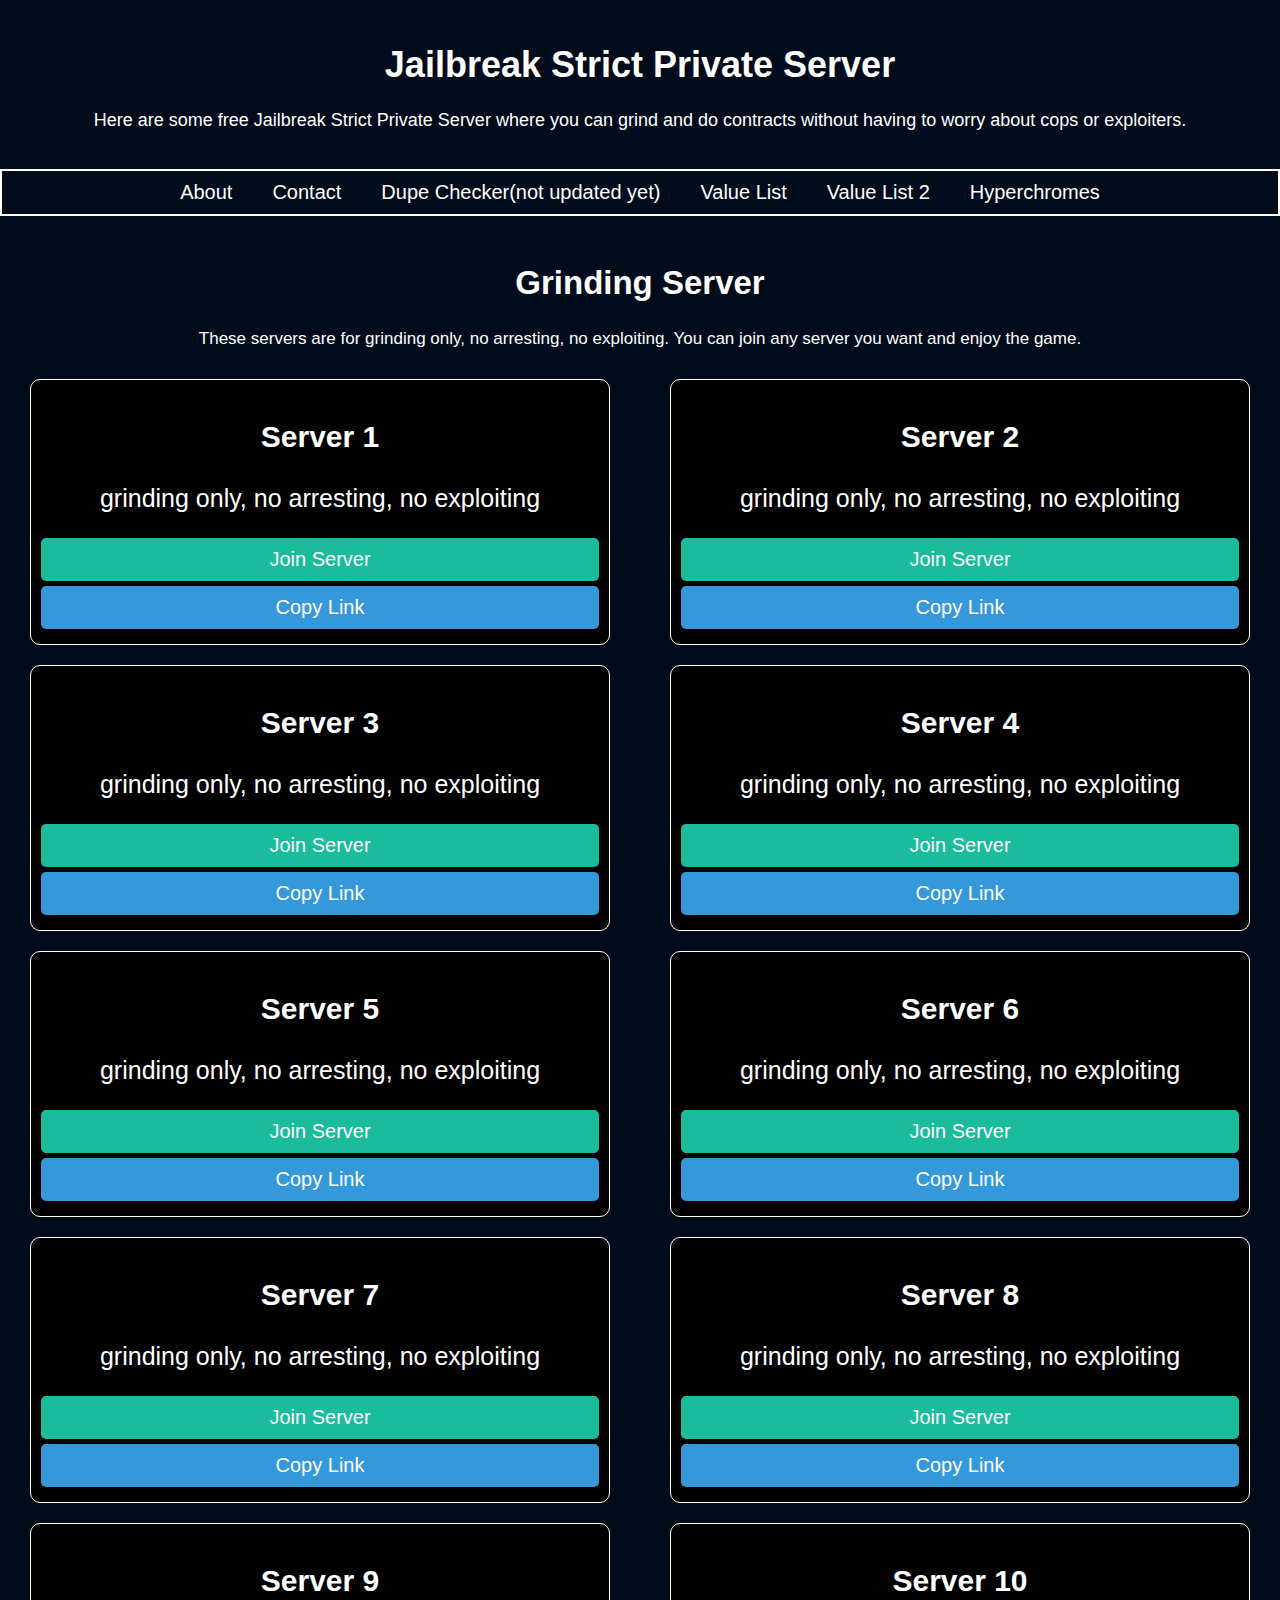
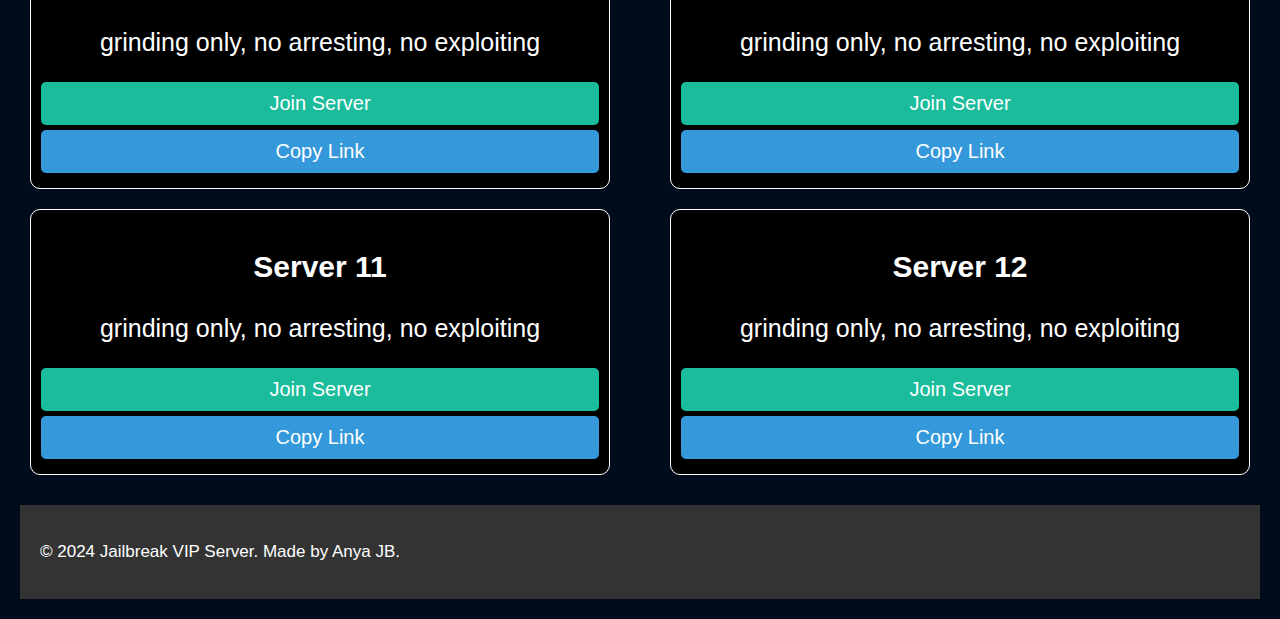
<file: index.html>
<!DOCTYPE html>
<html lang="en">
<head>
  <meta charset="UTF-8">
  <meta name="viewport" content="width=device-width, initial-scale=1.0">
  <link rel="stylesheet" href="style.css">
  <link rel="shortcut icon" href="strict.jpg" type="image/x-icon">
  <title>Jailbreak Strict</title>
  <style>
  </style>
</head>
<body>

  <div class="header">
    <h1>Jailbreak Strict Private Server</h1>
    <p>Here are some free Jailbreak Strict Private Server where you can grind and do contracts without having to worry about cops or exploiters.</p>
  </div>

  <div class="navbar">
    <a href="about.html">About</a>
    <a href="contact.html">Contact</a>
    <a href="dupelist.html">Dupe Checker(not updated yet)</a>
    <a href="https://docs.google.com/spreadsheets/d/12aPBmrHP5MLwoht9QcBiERPYUmXTJiTbBF43630togE/edit#gid=0">Value List</a>
    <a href="https://docs.google.com/spreadsheets/d/12aPBmrHP5MLwoht9QcBiERPYUmXTJiTbBF43630togE/edit#gid=0">Value List 2</a>
    <a href="https://docs.google.com/spreadsheets/d/12aPBmrHP5MLwoht9QcBiERPYUmXTJiTbBF43630togE/edit#gid=1964276733">Hyperchromes</a>
  </div>

  <div class="main">
    <h2>Grinding Server</h2>
    <p>These servers are for grinding only, no arresting, no exploiting. You can join any server you want and enjoy the game.</p>

    <div class="server">
      <div class="server-card">
        <h3>Server 1</h3>
        <p>grinding only, no arresting, no exploiting</p>
        <button class="join-button" onclick="joinServer(1)">Join Server</button>
        <button class="copy-button" onclick="copyLink(1)">Copy Link</button>
      </div>

      <div class="server-card">
        <h3>Server 2</h3>
        <p>grinding only, no arresting, no exploiting</p>
        <button class="join-button" onclick="joinServer(2)">Join Server</button>
        <button class="copy-button" onclick="copyLink(2)">Copy Link</button>
      </div>

      <div class="server-card">
        <h3>Server 3</h3>
        <p>grinding only, no arresting, no exploiting</p>
        <button class="join-button" onclick="joinServer(3)">Join Server</button>
        <button class="copy-button" onclick="copyLink(3)">Copy Link</button>
      </div>

      <div class="server-card">
        <h3>Server 4</h3>
        <p>grinding only, no arresting, no exploiting</p>
        <button class="join-button" onclick="joinServer(4)">Join Server</button>
        <button class="copy-button" onclick="copyLink(4)">Copy Link</button>
      </div>

      <div class="server-card">
        <h3>Server 5</h3>
        <p>grinding only, no arresting, no exploiting</p>
        <button class="join-button" onclick="joinServer(5)">Join Server</button>
        <button class="copy-button" onclick="copyLink(5)">Copy Link</button>
      </div>

      <div class="server-card">
        <h3>Server 6</h3>
        <p>grinding only, no arresting, no exploiting</p>
        <button class="join-button" onclick="joinServer(6)">Join Server</button>
        <button class="copy-button" onclick="copyLink(6)">Copy Link</button>
      </div>

      <div class="server-card">
        <h3>Server 7</h3>
        <p>grinding only, no arresting, no exploiting</p>
        <button class="join-button" onclick="joinServer(7)">Join Server</button>
        <button class="copy-button" onclick="copyLink(7)">Copy Link</button>
      </div>

      <div class="server-card">
        <h3>Server 8</h3>
        <p>grinding only, no arresting, no exploiting</p>
        <button class="join-button" onclick="joinServer(8)">Join Server</button>
        <button class="copy-button" onclick="copyLink(8)">Copy Link</button>
      </div>
<div class="server-card">
  <h3>Server 9</h3>
  <p>grinding only, no arresting, no exploiting</p>
  <button class="join-button" onclick="joinServer(9)">Join Server</button>
  <button class="copy-button" onclick="copyLink(9)">Copy Link</button>
</div>

<div class="server-card">
  <h3>Server 10</h3>
  <p>grinding only, no arresting, no exploiting</p>
  <button class="join-button" onclick="joinServer(10)">Join Server</button>
  <button class="copy-button" onclick="copyLink(10)">Copy Link</button>
</div>

<div class="server-card">
  <h3>Server 11</h3>
  <p>grinding only, no arresting, no exploiting</p>
  <button class="join-button" onclick="joinServer(11)">Join Server</button>
  <button class="copy-button" onclick="copyLink(11)">Copy Link</button>
</div>

<div class="server-card">
  <h3>Server 12</h3>
  <p>grinding only, no arresting, no exploiting</p>
  <button class="join-button" onclick="joinServer(12)">Join Server</button>
  <button class="copy-button" onclick="copyLink(12)">Copy Link</button>
</div>
</div>
<div class="footer">
  <p>&copy; 2024 Jailbreak VIP Server. Made by Anya JB.</p>
</div>
<script src="script.js">
</script>
</body>
</html>
</file>
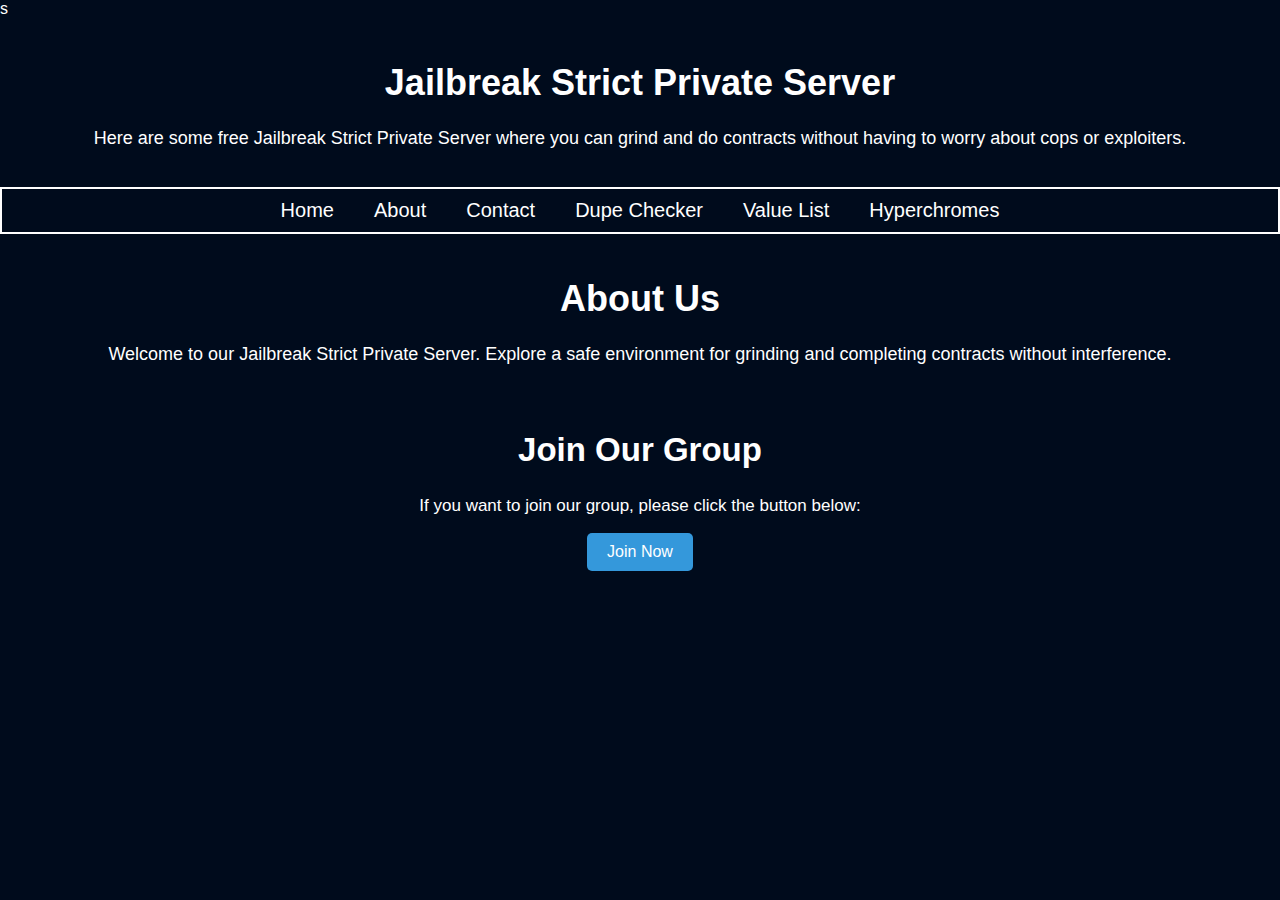
<file: about.html>
<!DOCTYPE html>
<html lang="en">
<head>
  <meta charset="UTF-8">
  <meta name="viewport" content="width=device-width, initial-scale=1.0">
  <link rel="stylesheet" href="style.css">
  <link rel="shortcut icon" href="strict.jpg" type="image/x-icon">
  <title>Jailbreak Strict - About</title>s
</head>
<body>
  <div class="header">
    <h1>Jailbreak Strict Private Server</h1>
    <p>Here are some free Jailbreak Strict Private Server where you can grind and do contracts without having to worry about cops or exploiters.</p>
  </div>
  <div class="navbar">
    <a href="index.html">Home</a>
    <a href="#">About</a>
    <a href="contact.html">Contact</a>
    <a href="dupelist.html">Dupe Checker</a>
    <a href="https://docs.google.com/spreadsheets/d/12aPBmrHP5MLwoht9QcBiERPYUmXTJiTbBF43630togE/edit#gid=0">Value List</a>
    <a href="https://docs.google.com/spreadsheets/d/12aPBmrHP5MLwoht9QcBiERPYUmXTJiTbBF43630togE/edit#gid=1964276733">Hyperchromes</a>
  </div>
  <div class="header">
    <h1>About Us</h1>
    <p>Welcome to our Jailbreak Strict Private Server. Explore a safe environment for grinding and completing contracts without interference.</p>
    <div class="main">
      <h2>Join Our Group</h2>
      <p>If you want to join our group, please click the button below:</p>
      <a class="message-button" href="https://www.facebook.com/groups/1144089229481742" target="_blank">Join Now</a>
    </div>
    
  </div>
  <script src="script.js"></script>
</body>
</html>
</file>
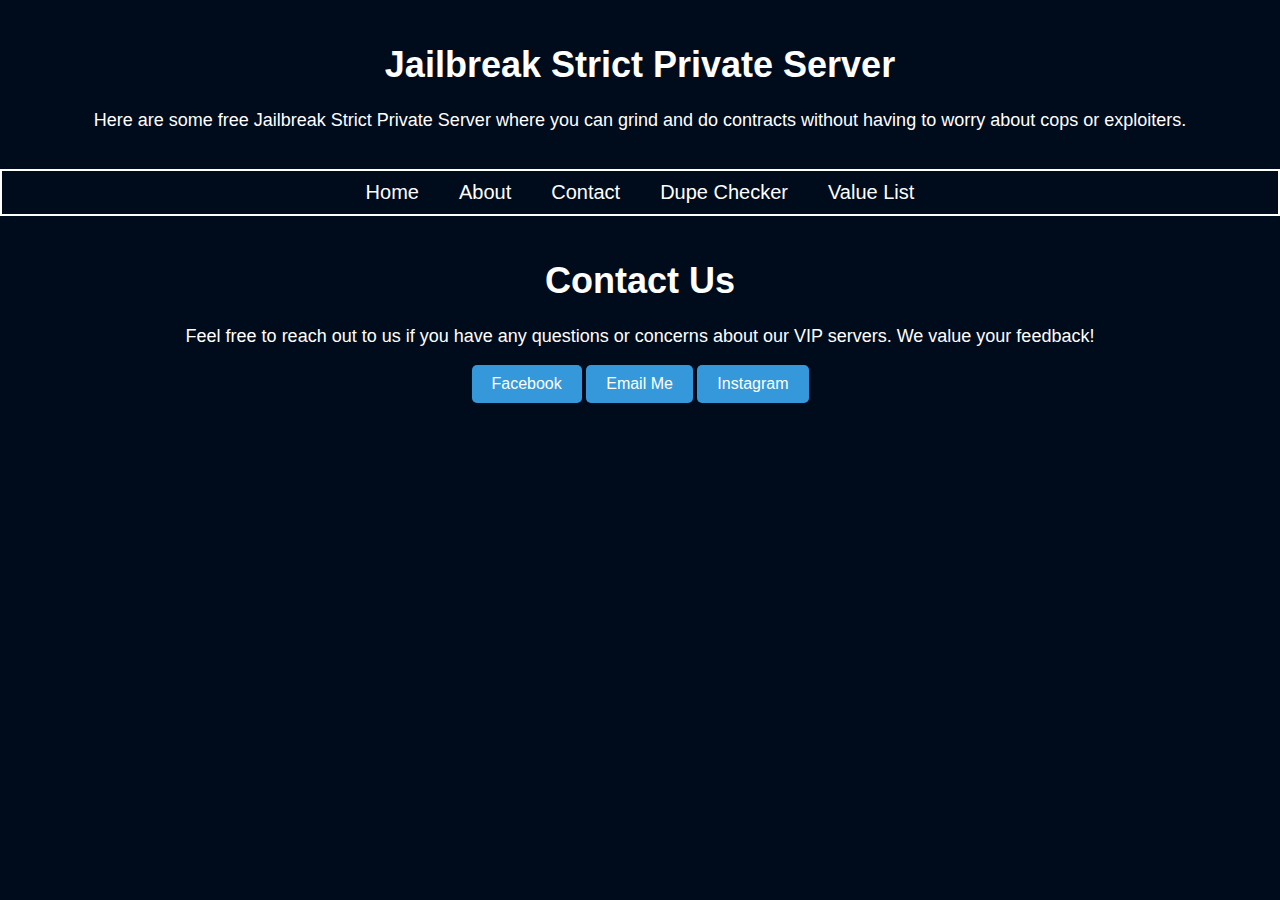
<file: contact.html>
<!DOCTYPE html>
<html lang="en">
<head>
  <meta charset="UTF-8">
  <meta name="viewport" content="width=device-width, initial-scale=1.0">
  <link rel="stylesheet" href="style.css">
  <link rel="stylesheet" href="https://cdnjs.cloudflare.com/ajax/libs/font-awesome/5.15.3/css/all.min.css" integrity="sha384-rIqHAUpUpU0ShEhvUjOtgHIFXvpUcxoVoFc3lqPMqOfmTWAfmbyxY2RAkHjwIxlU" crossorigin="anonymous">

  <link rel="shortcut icon" href="strict.jpg" type="image/x-icon">
  <title>Jailbreak Strict - Contact</title>
</head>
<body>
  <div class="header">
    <h1>Jailbreak Strict Private Server</h1>
    <p>Here are some free Jailbreak Strict Private Server where you can grind and do contracts without having to worry about cops or exploiters.</p>
  </div>
  <div class="navbar">
    <a href="index.html">Home</a>
    <a href="about.html">About</a>
    <a href="contact.html">Contact</a>
    <a href="dupelist.html">Dupe Checker</a>
    <a href="https://docs.google.com/spreadsheets/d/12aPBmrHP5MLwoht9QcBiERPYUmXTJiTbBF43630togE/edit#gid=0">Value List</a>
  </div>
  <div class="header">
    <h1>Contact Us</h1>
    <p>Feel free to reach out to us if you have any questions or concerns about our VIP servers. We value your feedback!</p>
    <a href="https://www.facebook.com/profile.php?id=100077275148846" class="message-button">Facebook</a>
    <a href="mailto:anyajb014@gmail.com" class="message-button">Email Me</a>
    <a href="https://www.instagram.com/anyasauce/" class="message-button">Instagram</a>

  </div>
  <script src="script.js"></script>
</body>
</html>
</file>
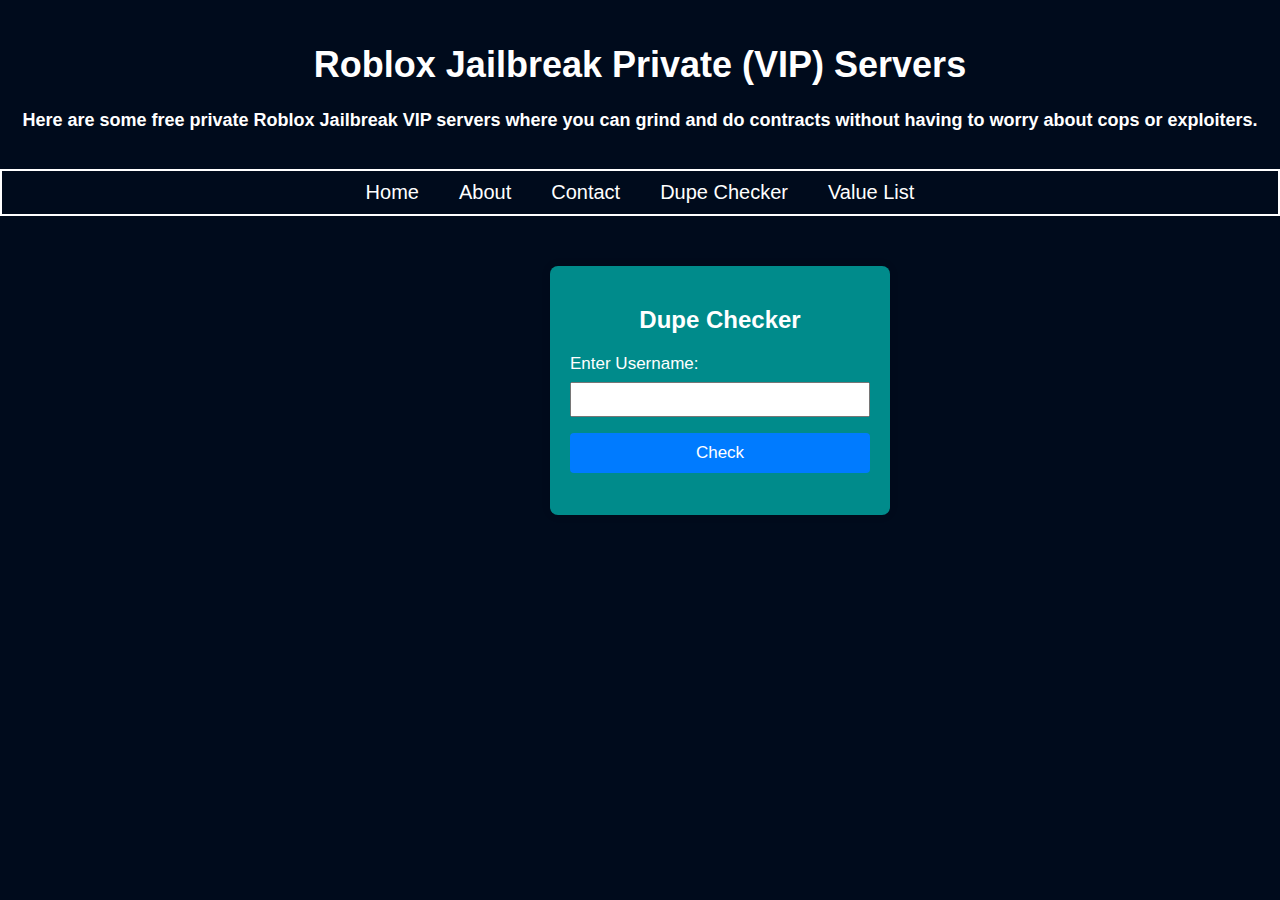
<file: dupechecker.html>
<!DOCTYPE html>
<html lang="en">
<head>
  <meta charset="UTF-8">
  <meta name="viewport" content="width=device-width, initial-scale=1.0">
  <link rel="shortcut icon" href="logo.jpg" type="image/x-icon">
  <title>Jailbreak - Dupe Checker</title>
  <style>
    
  
body {
    margin: 0;
    font-family: Arial, sans-serif;
    background-color: #000B1C;
    color: white;
  }

  .header {
    padding: 20px;
    text-align: center;
    background-color: #000B1C;
  }

  .header h1 {
    font-size: 36px;
  }

  .header p {
    font-size: 18px;
  }

  .navbar {
    display: flex;
    justify-content: center;
    align-items: center;
    background-color: #000B1C;
    border: 2px solid #FFFFFF;
  }

  .navbar a {
    display: block;
    padding: 10px 20px;
    color: white;
    text-decoration: none;
    font-size: 20px;
  }

  .navbar a:hover {
    background-color: #555;
  }


    .container {
      background-color: darkcyan;
      padding: 20px;
      border-radius: 8px;
      box-shadow: 0 0 10px rgba(0, 0, 0, 0.1);
      width: 300px;
      text-align: center;
      margin-left: 550px;
      margin-top: 50px;
      
    }

    label {
      display: block;
      margin-bottom: 8px;
      font-size: 17px;
      text-align: start;
    }

    input {
      width: 100%;
      padding: 8px;
      margin-bottom: 16px;
      box-sizing: border-box;
    }

    button {
      background-color: #007bff;
      color: #fff;
      padding: 10px;
      border: none;
      border-radius: 4px;
      cursor: pointer;
      width: 100%;
      font-size: 17px;
    }

    button:hover {
      background-color: #0056b3;
    }

    p {
      margin-top: 22px;
      font-weight: bold;
    }

    .error {
      color: #ff0000;
    }

    .back-button {
      display: block;
      background-color: #007bff;
      color: #fff;
      padding: 10px;
      text-align: center;
      text-decoration: none;
      border-radius: 4px;
      margin-top: 10px;
    }

  .back-button:hover {
    background-color: #0056b3;
  }

  </style>
</head>
<body>
  <div class="header">
    <h1>Roblox Jailbreak Private (VIP) Servers</h1>
    <p>Here are some free private Roblox Jailbreak VIP servers where you can grind and do contracts without having to worry about cops or exploiters.</p>
  </div>

  <div class="navbar">
    <a href="index.html">Home</a>
    <a href="about.html">About</a>
    <a href="contact.html">Contact</a>
    <a href="dupelist.html">Dupe Checker</a>
    <a href="https://docs.google.com/spreadsheets/d/12aPBmrHP5MLwoht9QcBiERPYUmXTJiTbBF43630togE/edit#gid=0">Value List</a>
  </div>

  <div class="container">
    <h2>Dupe Checker</h2>
    <form id="dupeForm">
      <label for="name">Enter Username:</label>
      <input type="text" id="name" name="name" required>
      <button type="button" onclick="checkDupe()">Check</button>
    </form>
    <p id="result"></p>
    <p class="error" id="error"></p>
  </div>

  <script>
    const dupeListString = `
F4NTU
BLACKLANTERNX
MIGUELP2P3
METALOWE
LAZZERBF
TURTLELY_1001
GLOYFEEL
D3LTT4
MZTFY
IBIZABEARBEAR1
MEGAZOMBIEG
ANTI_ELPAPUXD
X3REGA
6DOZN
CANOYR
XXOUR_LEMONXX
JACKTYIE
TRAIN43285
LEARNARDO12
MIKIFAJNY
JOHN_MICHAEL
CARLOAGB
TARBOYYTYEET
UETARCODE
ZIXGGGG
IMPERFECTT
01_KENJI
HAZED_MIRAGE
AKEEM80
EPHY2020
DW_GAMER
4EVERPEPPER
YEEZUDICIPLE
RENATO20082000
CARNOTY123
FWHYME
CRONO_IA
JAVIERRV98ER
AIANDUUUDE
DETEKIVROURA
AMUGU1206
CHRONO_NAVI
WELOVEVEL
ZZBIOX
BARTIX_1
DARK_3N
DKELLY916
TIQKIE
DAT_BOYDK
IONEFUND
NICKELDIME88
GHOT_B
VAL7JAR
LAZZERBF
7HREE
ROGUEPOKE
BENDAWARRIOR
BROCOOLKID675
VUXTEALBR
VVCARTIE
ENERGIZERMC
THEJOKERHUBROO
CEOCHANGWOW
DGQUICK55
OAERBOY_9
IDCV128MA
AVAGEREPTI
CREEPZ1424JLOT
BIGBO_LAIRON
BXEVIL
C2HING
DEDENNE1234
GATO15A
GREENAVOCADORB
HUJIPR123
IIHARTRUCENII
JETTAR261
EEDNAME101
K0QXH
BOMBONEBR
NINJATRIKE
DANOTAB
EANTHEUPE
PANTUTAJ100
12311061
ATKDALTON
360XMAN101
KOKO111_AQ
NAY7373
PHINDR
VOLOT
UZAIR1979AL
THEJOKERHUE
LINT_IAIAH
TAXIUADO
TUOMAR
ROBOTIME123
LIMEGUY52
POPMEPLE
OLIWIER1304
P9NDAGAMER
NYOOM
M7MD076
KILERHDD
JOHNFIRE197
KHALO1
JUANE6235
HTILTF
DALLCARTHER
9TRAPZ
AMAZINGMAN1
BADFIVER
NAY1313
JAIZEE14
BAWAL456
THEJOKERHUE
FIRERAPIDGA
YOUFAT323
2007ANTON228
XXDARK_AIDENXX
VAL7JAR
KIIIXUA
TUTUNEAANAM
BYXEVIL
CERTIFIEDLUX
LLFOLY
MELVINPO
AEROILEER
DITRACTEDG
EXPLOTLE
GUET666TUAN
LII3F
FPRO_DIAMOND
PAPANCLA4
KATANG789
HIHAMICOOL
ALEH123X
LCNG111
JEYYDELCAR13
IZMFN
MILLIONER3109
JUANE6235
ARE11201
RIWEHD
PAYE
YOHAHANO
MAXIMROZH
KILLERINTI
CARLO43PRO
PEW345
NEYDER123PE
AIDAMEN_KING
TR1PPYYAM
BLACKPANTHE
PETRINI08
ALIONG2012
THEPROGAMER
JUNMARKDIAYKO
MYNAMEIILLER
FERGTO7
IMLITTLEDAN
JETTAR361
THEPRAKTER
TUPROUNICO
EELKUH
JOYINOTAJOY
TUPROUNICO
KRITT3R_CAKE
COCA773
YONATANPLAYZ
MARIONGWAPING
HAZEWENTMITY
BLAQUEZBRI
ZYMONDADC12
WEETMANBRO
TYPECLEAR
MEGA_ARCEU09
NATION_OFICIAL
JACKIEITB
HUNTERFREEV
TIDMAI
THEEPICMINEBOY
JACKIEITB
BB0307
VAPORIH_RA
JAGKADADO
HARMONICDUT
RENANLOCO3
OMG_THEBO
JNICKLOT
HEROVNG123
BRIANBOY_1
R_XER
JAGUAR333777
KINGBIKTOAD
BROKHAZE
RICARDO_YT32
KHAMANIETHE
XPANDABEN
CAYLGAMINH
IIDARK_V1BEZ
PANCAKE7777
AAALAAAPAAAN
KOKONU_TV
DETROYERAM1
UETARCODE
EAONEDEN200
LAZZERBF
KINGJINGHEFO
HUNTERFREEV
HAZEWENTMITY
NATECHENHEN
IDVV128MA
PRINCE_OFFI
HAZEWENTMITY
RNN007
BIGBO_LAIRON
COMRADE_NIPER
EKANTONK
RABIAMUHAMM
MOAHMMED119
UN3ZHI
FIRE_OGNIK
GEOARX
JB8
HEFFANATOR246
BANDIT
LEGENDYT141
BANANA CAR
DDPDDPDF
BANANA CAR
JIONBL
PROTO-8
ZZBIOX
PROTO-8
LEGENDYT141
PROTO-8
OUTTRX
PROTO-8
ZZBIOX
NAKE
ZAPH984
GOKKIZ72
CED_1
LOADD
RAYO_MYT
CYNIXX_YT
KINGDUDE13345
WERKAKER
BLUEFALCON564
UMIMPLEX
NICOWELH10
AURAV88
ZATRATIC
TALAVOK
DAKOTA232000
DAZZLINGCHAEC
HAZEWENTMITY
LIBEXD12
JOEYPIG2007
KYNIUXD
ONEBITOFHOPE
777NERF
ANGELITOREYY
KYWALKERE
DAHER3992
YT_UPERPEK
VERMEE
JHANCA328_XD
LC2CPGE
HAZEWENTMITY
THEDUMBLING
COMOLYNXX
FIUTZWARZAWY
BUHWHACKER420
MUHAMMEDOFF
XM_ARFA
MINECRAFTJAILB
TALICITE
MILOBROTHERW
D3ADITE
3333QQ11
CHZ_XL
IHACKJAILBR
PARKI028
ARTUR709998
YEE1597534682
JEPARCHER
KILLERBEANTWE
L_IRO
NOBORO
IAMNOTAWEA
JUHUA12325
YT_ELVI
DA_FIGO
WIKTORON321
EYAFROMDOU
CLOVI102012
LAZZERBF
CED333345
DA_FIGO
JUHUA12325
ROOTBOOT
DEV_DUCANH
NAYRODE34
PARKI028
RENZON220PE
ENIA525
1234OMO
HEARTDRAGON
IT_MADZ99
FIERY_DIAMONDY
TREYLORBXRG1
BOCDAN1
ZLEPILP3
ATONDAN0096
ANDREWGHKD
BLEHBLEHBLE
IONCARNOMO
JOOMVP
ALIVE_CHAN
7ORDE
BREHAREUK
OFFICIALCELOA
PHONENINATOR
IMMORTAL_RA
MAK0072010
EYAFROMDOU
ZAKIOR02
QEVN
MERVYN06
LEONAFO444
HATUNEMIKU
IJUTDIDURI
HAZEWENTMITY
XQEVN
LJL105583
LOLL_RED
ODELL_GIANT
MICHAELANG360
466607778
262562412
JEUTTTX
BOE_CLEAN
ANDREWGHKD
ANTHONYFF213
XDLEGENDARY
HTHEVALOR124
7ORDE
NEYMAR17XPRO
KODKARMA
DILLYDABO1
XM_ARFA
C_HNY
NORG_999
MXT_XR
ILVERVAMPIRE1
ANGE1PRO587
ANTONIOCOR
DIEFOROCKK
REAL_RAZERGX
TTVAVAGE2821
WOLFCRAFTHD1
ELIEYOURENEMY
LAKIOMIYOU
KANEX_KGM
DANNYDOO2007
EYAFROMDOU
THELORD3243
KARTELRBX
XGHADE
BALLEFRAN2_31
MVZ963
TIMDEPOOO
YYUHRG
DARKPRO0999
REMAUT
BREHAREUK
PROPIAYERA
Z3KYO
HAZEWENTMITY
1IANGIEVII
HAZEWENTMITY
ANTIVENOM30000
AULITITO213
WELOVEVEL
MINECRAFTJAILB
HAZEWENTMLTY
DRUMMER2006
HAZEWENTMITY
HAZEWENTMITY
BREHAREUK
HAZEWENTMITY
BLUXONLY
HAZEWENTMITY
BOE_CLEAN
ITLEO3ORRY
EYAFROMDOU
ALEEXANDROO
THEBLACKIW
1Z_VXZ
ITLEO3ORRY
7ORDE
_ALEXANDER7
TEVENTLACECA
GAMBIXGT
ALEXGAMER2YT
MAREGATUPAU
IONCARNOMO
MATYAKLIMA
_ALEXANDER7
HAKEDA7758
JAILBREAKPL
BUMBLEHORNE
FLAME_KING064
ILLIIILLLIL
7ORDE
MR_DONUTREAL
FOENIX_M4
MARCOGREY123
VEQNXL
GITGUDCRUB2
IMMORTAL_RA
EYAFROMDOU
3955100325
BIGHIFT101
AIMEEMINAMI
FATIMA2009CX
TM_DPLE0100
JOTHYNO967_YT
TEODOR_AGA
UBGOBRRR
TM_DPLE0100
BREHAREUK
BRIXON210
NEZUKIHAH
CAT_COTOFEY48
CHARLIEB22NERD
GLEB110737
ALEJANDRO200PR
4KY_LIFT
BAR_IK0707
GLEB110737
EYAFROMDOU
LILLLLWIL
AWFULDECIION
PIXELATEDNOOB
7ORDE
PLANETAPE11
KARTELRBX
THEMRQUACKY
EYAFROMDOU
7ORDE
ERAHONE
IUUAI
NAYRODE34
AUYDOODOO
CITERYGOODC
IMTITI
MATO12377
FREHFROMTH
NINJAFLYER88
EVT87AIT
JOINDCGGJB
2MORROWPRO
FADEEFOUR
GALACTICFURY7
YEEZUDICIPLE
IAK_GM
IMAGINELOI
GHAZTGUY
MR1TRUFFLE
YAMAINBOI11
TIGR1258
MUHAMMED2750
BACONFORLIF
AMAZEDBOT
`;

const cleanDupeListString = dupeListString.trim();
const dupeListArray = cleanDupeListString.split('\n').map(name => name.toLowerCase());

function capitalizeFirstLetter(str) {
  return str.charAt(0).toUpperCase() + str.slice(1);
}

function checkDupe() {
  const inputName = document.getElementById("name").value.toLowerCase();
  const resultElement = document.getElementById("result");
  const errorElement = document.getElementById("error");

  if (inputName.length < 3) {
    resultElement.textContent = "";
    errorElement.textContent = "Please enter at least 3 characters.";
  } else if (dupeListArray.includes(inputName)) {
    resultElement.textContent = `CAREFUL, ${capitalizeFirstLetter(inputName)} has DUPED!`;
    errorElement.textContent = "";
  } else {
    resultElement.textContent = `CLEAN, ${capitalizeFirstLetter(inputName)} has never DUPED!`;
    errorElement.textContent = "";
  }
}

</script>
</body>
</html>
</file>
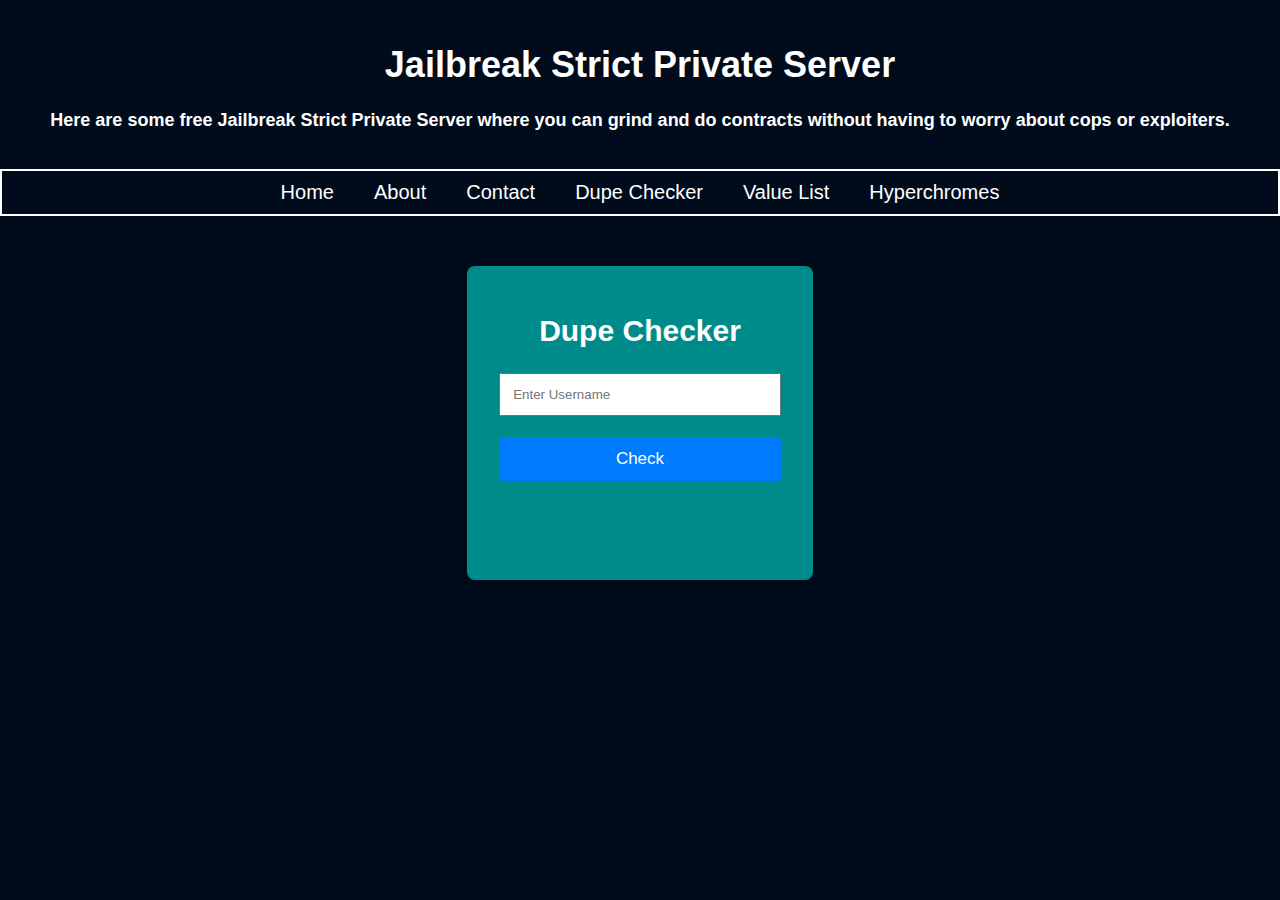
<file: dupelist.html>
<!DOCTYPE html>
  <html lang="en">
  <head>
    <meta charset="UTF-8">
    <meta name="viewport" content="width=device-width, initial-scale=1.0">
    <link rel="shortcut icon" href="strict.jpg" type="image/x-icon">
    <title>Jailbreak - Dupe Checker</title>
    <style>
      
    
  body {
      margin: 0;
      font-family: Arial, sans-serif;
      background-color: #000B1C;
      color: white;
    }

    .header {
      padding: 20px;
      text-align: center;
      background-color: #000B1C;
    }

    .header h1 {
      font-size: 36px;
    }

    .header p {
      font-size: 18px;
    }

    .navbar {
      display: flex;
      justify-content: center;
      align-items: center;
      background-color: #000B1C;
      border: 2px solid #FFFFFF;
    }

    .navbar a {
      display: block;
      padding: 10px 20px;
      color: white;
      text-decoration: none;
      font-size: 20px;
    }

    .navbar a:hover {
      background-color: #555;
    }


    .container {
    background-color: darkcyan;
    padding: 23px; 
    border-radius: 8px;
    box-shadow: 0 0 10px rgba(0, 0, 0, 0.1);
    width: 300px; 
    text-align: center;
    margin: 50px auto;
    display: flex;
    flex-direction: column;
    align-items: center;
    justify-content: center;
  }
    .container h2 {
      font-size: 30px;
    }


      label {
        display: block;
        margin-bottom: 8px;
        font-size: 17px;
        text-align: start;
      }

      input {
        width: 100%;
        padding: 12px;
        margin-bottom: 16px;
        box-sizing: border-box;
      }

      button {
        background-color: #007bff;
        color: #fff;
        padding: 12px;
        border: none;
        border-radius: 4px;
        cursor: pointer;
        width: 100%;
        margin-top: 5px;
        font-size: 17px;
      }

      button:hover {
        background-color: #0056b3;
      }

      p {
        margin-top: 22px;
        font-weight: bold;
      }

      .error {
        color: #ff0000;
      }

      .back-button {
        display: block;
        background-color: #007bff;
        color: #fff;
        padding: 10px;
        text-align: center;
        text-decoration: none;
        border-radius: 4px;
        margin-top: 10px;
      }

    .back-button:hover {
      background-color: #0056b3;
    }

    </style>
  </head>
  <body>
    <div class="header">
      <h1>Jailbreak Strict Private Server</h1>
      <p>Here are some free Jailbreak Strict Private Server where you can grind and do contracts without having to worry about cops or exploiters.</p>
    </div>

    <div class="navbar">
      <a href="index.html">Home</a>
      <a href="about.html">About</a>
      <a href="contact.html">Contact</a>
      <a href="dupelist.html">Dupe Checker</a>
      <a href="https://docs.google.com/spreadsheets/d/12aPBmrHP5MLwoht9QcBiERPYUmXTJiTbBF43630togE/edit#gid=0">Value List</a>
      <a href="https://docs.google.com/spreadsheets/d/12aPBmrHP5MLwoht9QcBiERPYUmXTJiTbBF43630togE/edit#gid=1964276733">Hyperchromes</a>
    </div>

    <div class="container">
      <h2>Dupe Checker</h2>
      <form id="dupeForm">
        <input type="text" id="name" name="name" placeholder="Enter Username" required>
        <button type="button" onclick="checkDupe()">Check</button>
      </form>
      <p id="result"></p>
      <p class="error" id="error"></p>
    </div>

    <script>
      const dupeListString = `
  F4NTU
  BLACKLANTERNX
  MIGUELP2P3
  METALOWE
  LAZZERBF
  TURTLELY_1001
  GLOYFEEL
  D3LTT4
  MZTFY
  IBIZABEARBEAR1
  MEGAZOMBIEG
  ANTI_ELPAPUXD
  X3REGA
  6DOZN
  CANOYR
  XXOUR_LEMONXX
  JACKTYIE
  TRAIN43285
  LEARNARDO12
  MIKIFAJNY
  JOHN_MICHAEL
  CARLOAGB
  TARBOYYTYEET
  UETARCODE
  ZIXGGGG
  IMPERFECTT
  01_KENJI
  HAZED_MIRAGE
  AKEEM80
  EPHY2020
  DW_GAMER
  4EVERPEPPER
  YEEZUDICIPLE
  RENATO20082000
  CARNOTY123
  FWHYME
  CRONO_IA
  JAVIERRV98ER
  AIANDUUUDE
  DETEKIVROURA
  AMUGU1206
  CHRONO_NAVI
  WELOVEVEL
  ZZBIOX
  BARTIX_1
  DARK_3N
  DKELLY916
  TIQKIE
  DAT_BOYDK
  IONEFUND
  NICKELDIME88
  GHOT_B
  VAL7JAR
  LAZZERBF
  7HREE
  ROGUEPOKE
  BENDAWARRIOR
  BROCOOLKID675
  VUXTEALBR
  VVCARTIE
  ENERGIZERMC
  THEJOKERHUBROO
  CEOCHANGWOW
  DGQUICK55
  OAERBOY_9
  IDCV128MA
  AVAGEREPTI
  CREEPZ1424JLOT
  BIGBO_LAIRON
  BXEVIL
  C2HING
  DEDENNE1234
  GATO15A
  GREENAVOCADORB
  HUJIPR123
  IIHARTRUCENII
  JETTAR261
  EEDNAME101
  K0QXH
  BOMBONEBR
  NINJATRIKE
  DANOTAB
  EANTHEUPE
  PANTUTAJ100
  12311061
  ATKDALTON
  360XMAN101
  KOKO111_AQ
  NAY7373
  PHINDR
  VOLOT
  UZAIR1979AL
  THEJOKERHUE
  LINT_IAIAH
  TAXIUADO
  TUOMAR
  ROBOTIME123
  LIMEGUY52
  POPMEPLE
  OLIWIER1304
  P9NDAGAMER
  NYOOM
  M7MD076
  KILERHDD
  JOHNFIRE197
  KHALO1
  JUANE6235
  HTILTF
  DALLCARTHER
  9TRAPZ
  AMAZINGMAN1
  BADFIVER
  NAY1313
  JAIZEE14
  BAWAL456
  THEJOKERHUE
  FIRERAPIDGA
  YOUFAT323
  2007ANTON228
  XXDARK_AIDENXX
  VAL7JAR
  KIIIXUA
  TUTUNEAANAM
  BYXEVIL
  CERTIFIEDLUX
  LLFOLY
  MELVINPO
  AEROILEER
  DITRACTEDG
  EXPLOTLE
  GUET666TUAN
  LII3F
  FPRO_DIAMOND
  PAPANCLA4
  KATANG789
  HIHAMICOOL
  ALEH123X
  LCNG111
  JEYYDELCAR13
  IZMFN
  MILLIONER3109
  JUANE6235
  ARE11201
  RIWEHD
  PAYE
  YOHAHANO
  MAXIMROZH
  KILLERINTI
  CARLO43PRO
  PEW345
  NEYDER123PE
  AIDAMEN_KING
  TR1PPYYAM
  BLACKPANTHE
  PETRINI08
  ALIONG2012
  THEPROGAMER
  JUNMARKDIAYKO
  MYNAMEIILLER
  FERGTO7
  IMLITTLEDAN
  JETTAR361
  THEPRAKTER
  TUPROUNICO
  EELKUH
  JOYINOTAJOY
  TUPROUNICO
  KRITT3R_CAKE
  COCA773
  YONATANPLAYZ
  MARIONGWAPING
  HAZEWENTMITY
  BLAQUEZBRI
  ZYMONDADC12
  WEETMANBRO
  TYPECLEAR
  MEGA_ARCEU09
  NATION_OFICIAL
  JACKIEITB
  HUNTERFREEV
  TIDMAI
  THEEPICMINEBOY
  JACKIEITB
  BB0307
  VAPORIH_RA
  JAGKADADO
  HARMONICDUT
  RENANLOCO3
  OMG_THEBO
  JNICKLOT
  HEROVNG123
  BRIANBOY_1
  R_XER
  JAGUAR333777
  KINGBIKTOAD
  BROKHAZE
  RICARDO_YT32
  KHAMANIETHE
  XPANDABEN
  CAYLGAMINH
  IIDARK_V1BEZ
  PANCAKE7777
  AAALAAAPAAAN
  KOKONU_TV
  DETROYERAM1
  UETARCODE
  EAONEDEN200
  LAZZERBF
  KINGJINGHEFO
  HUNTERFREEV
  HAZEWENTMITY
  NATECHENHEN
  IDVV128MA
  PRINCE_OFFI
  HAZEWENTMITY
  RNN007
  BIGBO_LAIRON
  COMRADE_NIPER
  EKANTONK
  RABIAMUHAMM
  MOAHMMED119
  UN3ZHI
  FIRE_OGNIK
  GEOARX
  JB8
  HEFFANATOR246
  BANDIT
  LEGENDYT141
  BANANA CAR
  DDPDDPDF
  BANANA CAR
  JIONBL
  PROTO-8
  ZZBIOX
  PROTO-8
  LEGENDYT141
  PROTO-8
  OUTTRX
  PROTO-8
  ZZBIOX
  NAKE
  ZAPH984
  GOKKIZ72
  CED_1
  LOADD
  RAYO_MYT
  CYNIXX_YT
  KINGDUDE13345
  WERKAKER
  BLUEFALCON564
  UMIMPLEX
  NICOWELH10
  AURAV88
  ZATRATIC
  TALAVOK
  DAKOTA232000
  DAZZLINGCHAEC
  HAZEWENTMITY
  LIBEXD12
  JOEYPIG2007
  KYNIUXD
  ONEBITOFHOPE
  777NERF
  ANGELITOREYY
  KYWALKERE
  DAHER3992
  YT_UPERPEK
  VERMEE
  JHANCA328_XD
  LC2CPGE
  HAZEWENTMITY
  THEDUMBLING
  COMOLYNXX
  FIUTZWARZAWY
  BUHWHACKER420
  MUHAMMEDOFF
  XM_ARFA
  MINECRAFTJAILB
  TALICITE
  MILOBROTHERW
  D3ADITE
  3333QQ11
  CHZ_XL
  IHACKJAILBR
  PARKI028
  ARTUR709998
  YEE1597534682
  JEPARCHER
  KILLERBEANTWE
  L_IRO
  NOBORO
  IAMNOTAWEA
  JUHUA12325
  YT_ELVI
  DA_FIGO
  WIKTORON321
  EYAFROMDOU
  CLOVI102012
  LAZZERBF
  CED333345
  DA_FIGO
  JUHUA12325
  ROOTBOOT
  DEV_DUCANH
  NAYRODE34
  PARKI028
  RENZON220PE
  ENIA525
  1234OMO
  HEARTDRAGON
  IT_MADZ99
  FIERY_DIAMONDY
  TREYLORBXRG1
  BOCDAN1
  ZLEPILP3
  ATONDAN0096
  ANDREWGHKD
  BLEHBLEHBLE
  IONCARNOMO
  JOOMVP
  ALIVE_CHAN
  7ORDE
  BREHAREUK
  OFFICIALCELOA
  PHONENINATOR
  IMMORTAL_RA
  MAK0072010
  EYAFROMDOU
  ZAKIOR02
  QEVN
  MERVYN06
  LEONAFO444
  HATUNEMIKU
  IJUTDIDURI
  HAZEWENTMITY
  XQEVN
  LJL105583
  LOLL_RED
  ODELL_GIANT
  MICHAELANG360
  466607778
  262562412
  JEUTTTX
  BOE_CLEAN
  ANDREWGHKD
  ANTHONYFF213
  XDLEGENDARY
  HTHEVALOR124
  7ORDE
  NEYMAR17XPRO
  KODKARMA
  DILLYDABO1
  XM_ARFA
  C_HNY
  NORG_999
  MXT_XR
  ILVERVAMPIRE1
  ANGE1PRO587
  ANTONIOCOR
  DIEFOROCKK
  REAL_RAZERGX
  TTVAVAGE2821
  WOLFCRAFTHD1
  ELIEYOURENEMY
  LAKIOMIYOU
  KANEX_KGM
  DANNYDOO2007
  EYAFROMDOU
  THELORD3243
  KARTELRBX
  XGHADE
  BALLEFRAN2_31
  MVZ963
  TIMDEPOOO
  YYUHRG
  DARKPRO0999
  REMAUT
  BREHAREUK
  PROPIAYERA
  Z3KYO
  HAZEWENTMITY
  1IANGIEVII
  HAZEWENTMITY
  ANTIVENOM30000
  AULITITO213
  WELOVEVEL
  MINECRAFTJAILB
  HAZEWENTMLTY
  DRUMMER2006
  HAZEWENTMITY
  HAZEWENTMITY
  BREHAREUK
  HAZEWENTMITY
  BLUXONLY
  HAZEWENTMITY
  BOE_CLEAN
  ITLEO3ORRY
  EYAFROMDOU
  ALEEXANDROO
  THEBLACKIW
  1Z_VXZ
  ITLEO3ORRY
  7ORDE
  _ALEXANDER7
  TEVENTLACECA
  GAMBIXGT
  ALEXGAMER2YT
  MAREGATUPAU
  IONCARNOMO
  MATYAKLIMA
  _ALEXANDER7
  HAKEDA7758
  JAILBREAKPL
  BUMBLEHORNE
  FLAME_KING064
  ILLIIILLLIL
  7ORDE
  MR_DONUTREAL
  FOENIX_M4
  MARCOGREY123
  VEQNXL
  GITGUDCRUB2
  IMMORTAL_RA
  EYAFROMDOU
  3955100325
  BIGHIFT101
  AIMEEMINAMI
  FATIMA2009CX
  TM_DPLE0100
  JOTHYNO967_YT
  TEODOR_AGA
  UBGOBRRR
  TM_DPLE0100
  BREHAREUK
  BRIXON210
  NEZUKIHAH
  CAT_COTOFEY48
  CHARLIEB22NERD
  GLEB110737
  ALEJANDRO200PR
  4KY_LIFT
  BAR_IK0707
  GLEB110737
  EYAFROMDOU
  LILLLLWIL
  AWFULDECIION
  PIXELATEDNOOB
  7ORDE
  PLANETAPE11
  KARTELRBX
  THEMRQUACKY
  EYAFROMDOU
  7ORDE
  ERAHONE
  IUUAI
  NAYRODE34
  AUYDOODOO
  CITERYGOODC
  IMTITI
  MATO12377
  FREHFROMTH
  NINJAFLYER88
  EVT87AIT
  JOINDCGGJB
  2MORROWPRO
  FADEEFOUR
  GALACTICFURY7
  YEEZUDICIPLE
  IAK_GM
  IMAGINELOI
  GHAZTGUY
  MR1TRUFFLE
  YAMAINBOI11
  TIGR1258
  MUHAMMED2750
  BACONFORLIF
  AMAZEDBOT
  `;

  const cleanDupeListString = dupeListString.trim();
  const dupeListArray = cleanDupeListString.split('\n').map(name => name.toLowerCase());

  function capitalizeFirstLetter(str) {
    return str.charAt(0).toUpperCase() + str.slice(1);
  }

  function checkDupe() {
    const inputName = document.getElementById("name").value.toLowerCase();
    const resultElement = document.getElementById("result");
    const errorElement = document.getElementById("error");

    if (inputName.length < 3) {
      resultElement.textContent = "";
      errorElement.textContent = "Please enter at least 3 characters.";
    } else if (dupeListArray.includes(inputName)) {
      resultElement.textContent = `CAREFUL, ${capitalizeFirstLetter(inputName)} has DUPED!`;
      errorElement.textContent = "";
    } else {
      resultElement.textContent = `CLEAN, ${capitalizeFirstLetter(inputName)} has never DUPED!`;
      errorElement.textContent = "";
    }
  }

  </script>
  </body>
  </html>
</file>
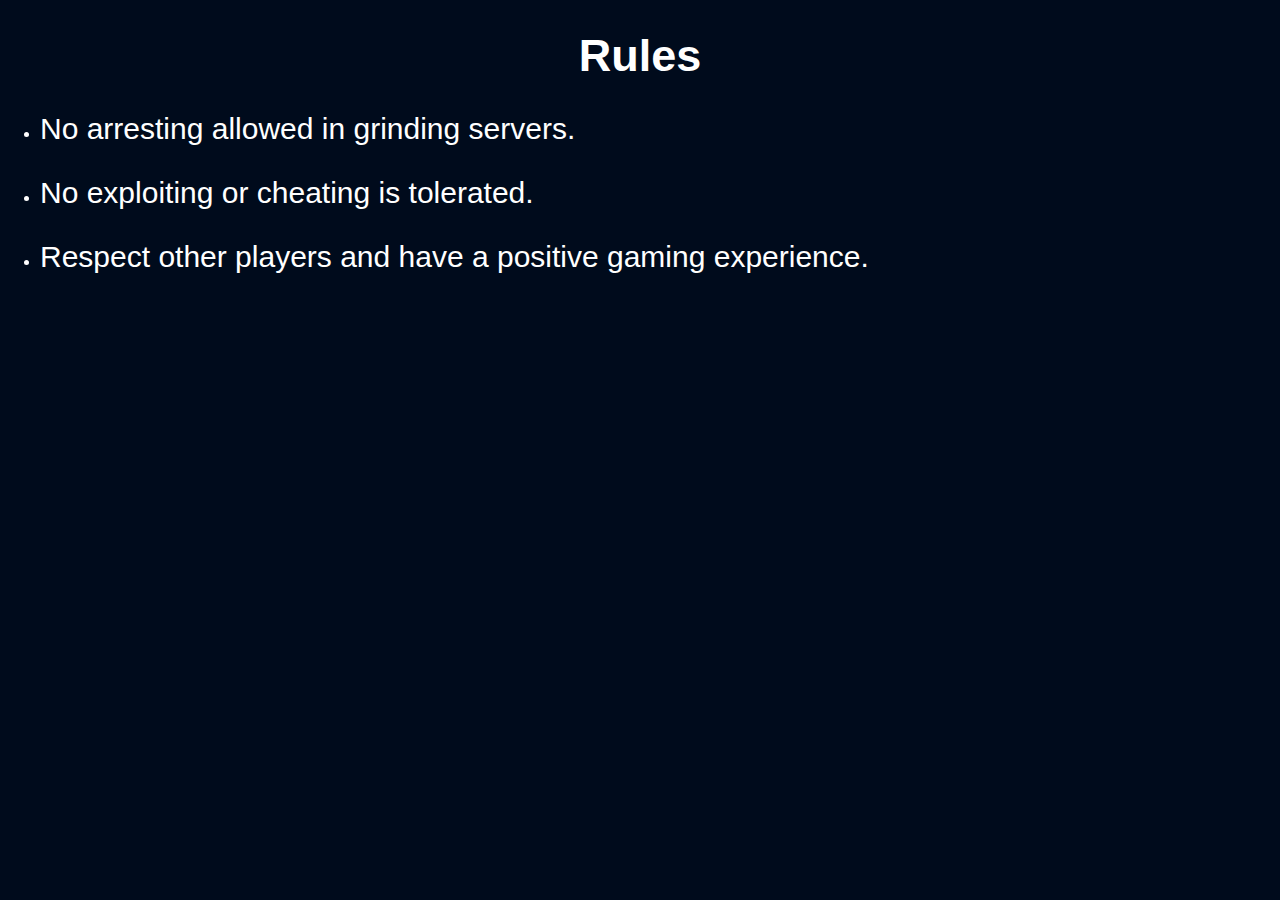
<file: rules.html>
<!DOCTYPE html>
<html lang="en">
<head>
  <meta charset="UTF-8">
  <meta name="viewport" content="width=device-width, initial-scale=1.0">
  <link rel="stylesheet" href="style.css">
  <title>Rules - Jailbreak</title>
</head>
<body>
  <div class="headers">
    <h1>Rules</h1>
    <ul>
      <li><p>No arresting allowed in grinding servers.</p></li>
      <li><p>No exploiting or cheating is tolerated.</p></li>
      <li><p>Respect other players and have a positive gaming experience.</p></li>
    </ul>
  </div>
  <script src="script.js"></script>
</body>
</html>
</file>
<file: style.css>
body {
    margin: 0;
    font-family: Arial, sans-serif;
    background-color: #000B1C;
    color: white;
  }

  .header {
    padding: 20px;
    text-align: center;
    background-color: #000B1C;
  }

  .header h1 {
    font-size: 36px;
  }

  .header p {
    font-size: 18px;
  }

  .navbar {
    display: flex;
    justify-content: center;
    align-items: center;
    background-color: #000B1C;
    border: 2px solid #FFFFFF;
  }

  .navbar a {
    display: block;
    padding: 10px 20px;
    color: white;
    text-decoration: none;
    font-size: 20px;
  }

  .navbar a:hover {
    background-color: #555;
  }

  .main {
    padding: 20px;
    text-align: center;
  }

  .main h2 {
    font-size: 33px;
    text-align: center;
  }

  .main p {
    font-size: 17px;
    text-align: center;
  }

  .server {
    display: flex;
    flex-wrap: wrap;
    justify-content: space-between;
    margin: 20px 0;
  }

  .server-card {
    width: 45%;
    padding: 10px;
    margin: 10px;
    border: 1px solid white;
    border-radius: 10px;
    background-color: black;
  }

  .server-card h3 {
    font-size: 30px;
  }

  .server-card p {
    font-size: 25px;
  }

  .server-card button {
    display: block;
    width: 100%;
    padding: 10px;
    margin: 5px 0;
    border: none;
    border-radius: 5px;
    color: white;
    font-size: 20px;
    cursor: pointer;
  }

  .join-button {
    background-color: #1abc9c;
  }

  .copy-button {
    background-color: #3498db;
  }

  .footer {
    display: flex;
    justify-content: space-between;
    align-items: center;
    padding: 20px;
    background-color: #333;
  }
  .logo {
    width: 100px;
    height: 100px;
  }

  .contact {
    display: flex;
    justify-content: center;
    align-items: center;
  }

  .contact i {
    display: block;
    width: 40px;
    height: 40px;
    margin: 10px;
    color: white;
    font-size: 24px;
    text-align: center;
    line-height: 40px;
    border: 1px solid white;
    border-radius: 50%;
  }

  .contact i:hover {
    background-color: #555;
  }

  .legal {
    display: flex;
    justify-content: center;
    align-items: center;
  }

  .legal a {
    display: block;
    padding: 10px;
    color: white;
    text-decoration: none;
  }
  .legal a:hover {
    background-color: #555;
  }

  @media (max-width: 768px) {
    .server-card {
      width: 100%;
    }
  }

  a.message-button {
    display: inline-block;
    padding: 10px 20px;
    background-color: #3498db;
    color: #fff;
    text-decoration: none;
    border-radius: 5px;
  }
  
  a.message-button:hover {
    background-color: #2980b9;
  }

  .headers h1 {
    font-size: 45px;
    text-align: center;
  }

  .headers p {
    font-size: 30px;
  }
</file>
